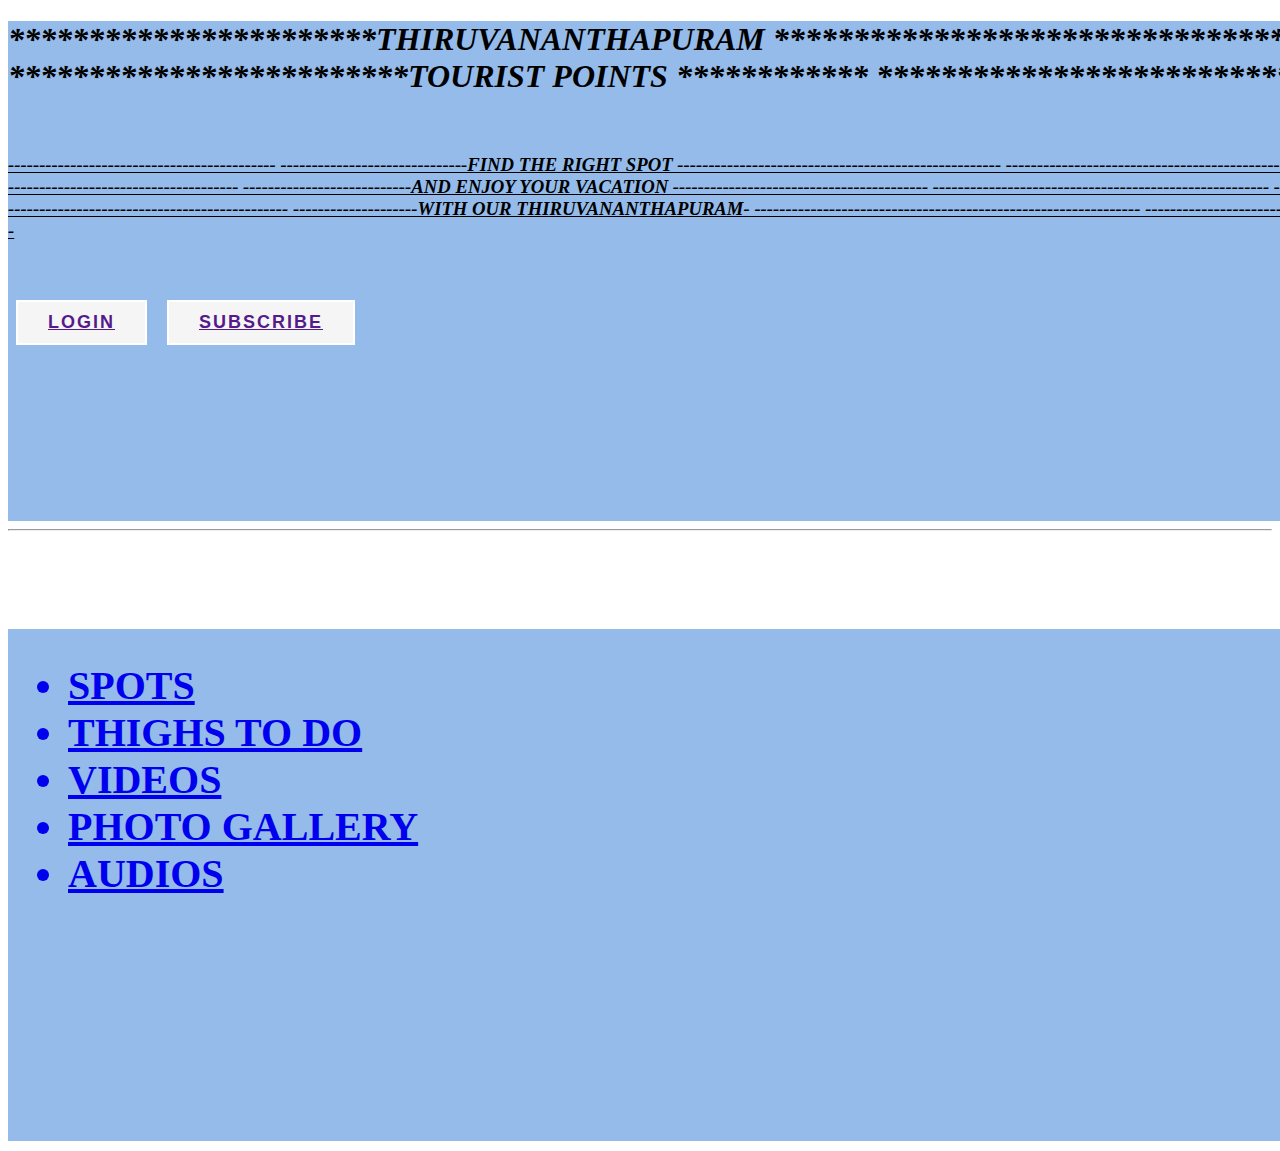
<file: index.html>
<!DOCTYPE html>
<html lang="en">
<head>
    <meta charset="UTF-8">
    <meta http-equiv="X-UA-Compatible" content="IE=edge">
    <meta name="viewport" content="width=device-width, initial-scale=1.0">
    <title>First Page</title>
    <link rel="stylesheet" href="design.css" type="text/css">
</head>
<body>
    <div class="front">
    
    <h1><i>***********************THIRUVANANTHAPURAM
        ********************************
        ******<br>*************************TOURIST POINTS
        ************
        ********************************</i></h1>
        <br>
        <h3><u><i>-------------------------------------------
            ------------------------------FIND THE RIGHT SPOT
            ----------------------------------------------------
            ------------------------------------------------
            --------------
            <br>-------------------------------------
            ---------------------------AND ENJOY YOUR VACATION
            -----------------------------------------
            ------------------------------------------------------
            --------------<br>
            ---------------------------------------------
            --------------------WITH OUR THIRUVANANTHAPURAM-
            --------------------------------------------------------------
            -------------------------------------------</i></u></h3>
           
            <button class="btn"><a href="">LOGIN</a></button>
            <button class="btn2"><a href="">SUBSCRIBE</a></button>
           <div class="main">
             <marquee><a href="#">->WHERE TO GO</a>
               <a href="#">->WHERE TO STAY </a>
               <a href="#">->CONTACTS</a>
               <a href="#">->TRAVEL CARE</a>
               <a href="#">->COVID-19 INSTRUCTIONS</a>
               <a href="#">->WHERE TO GO</a>
               <a href="#">->WHERE TO STAY </a>
               <a href="#">->CONTACTS</a>
               <a href="#">->TRAVEL CARE</a>
               <a href="#">->COVID-19 INSTRUCTIONS</a> </marquee>
           </div>
<marquee>
    <img src="images/ptemple.jpg" width=500px height=500px>
    <img src="images/kanyakumari.jpg"width=500px height=500px>
    <img src="images/beach.jpg"width=500px height=500px>
    <img src="images/Shangumugham Beach.jpg"width=500px height=500px>
    <img src="images/ptemple.jpg"width=500px height=500px>
    <img src="images/kanyakumari.jpg"width=500px height=500px>
    <img src="images/beach.jpg"width=500px height=500px>
    <img src="images/Shangumugham Beach.jpg"width=500px height=500px>
    <img src="images/ptemple.jpg" width=500px height=500px>
    <img src="images/kanyakumari.jpg"width=500px height=500px>
    <img src="images/beach.jpg"width=500px height=500px>
    <img src="images/Shangumugham Beach.jpg"width=500px height=500px>
</marquee>
    </div>
    <hr>
    <br>
    <br>
    <br>
    <br>
    <br>
    <div class="list">
<ul>
  <h1><a href="spots.html"><li>SPOTS</li></a>
    <a href="things.html"> <li>THIGHS TO DO</li></a>
        <a href="videos.html"><li>VIDEOS</li></a>
            <a href="image.html"><li>PHOTO GALLERY</li></a>
                <a href="#"><li>AUDIOS</li></a></h1>
</ul>
</body>
</html>
</file>
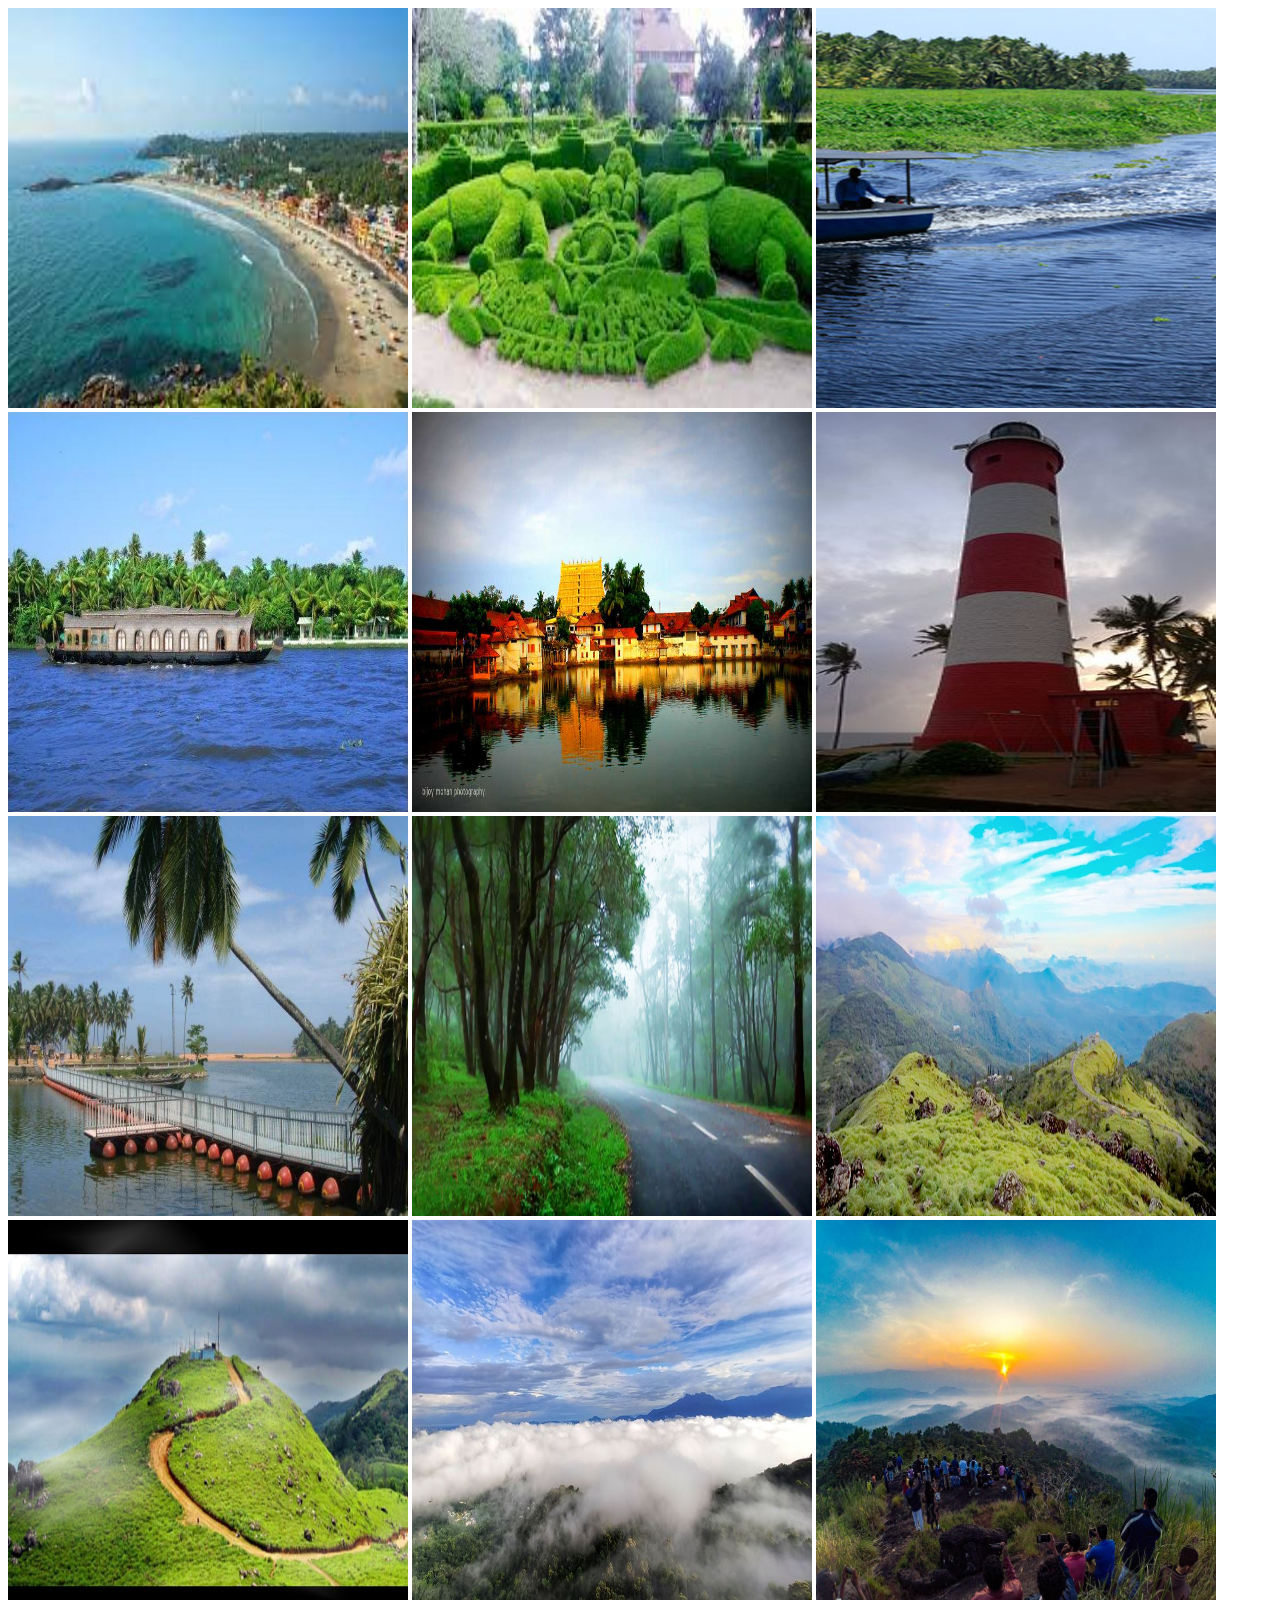
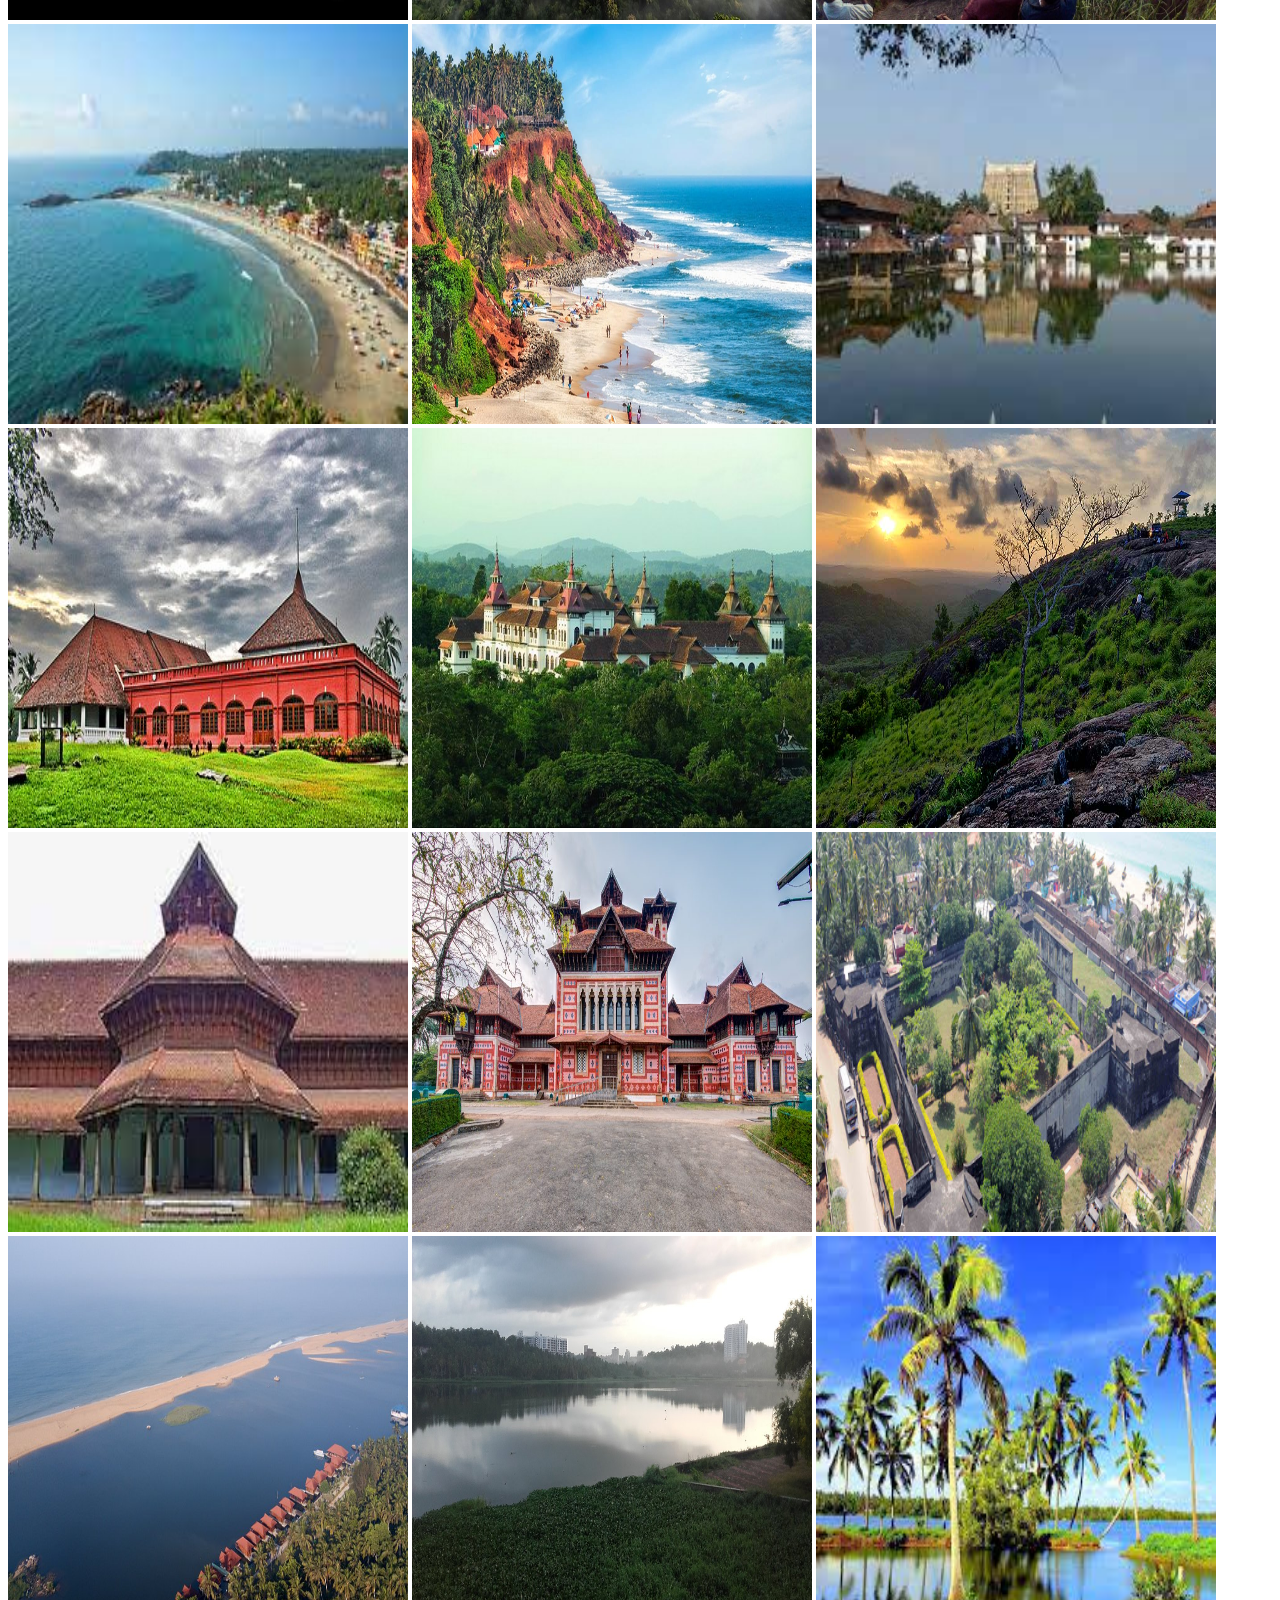
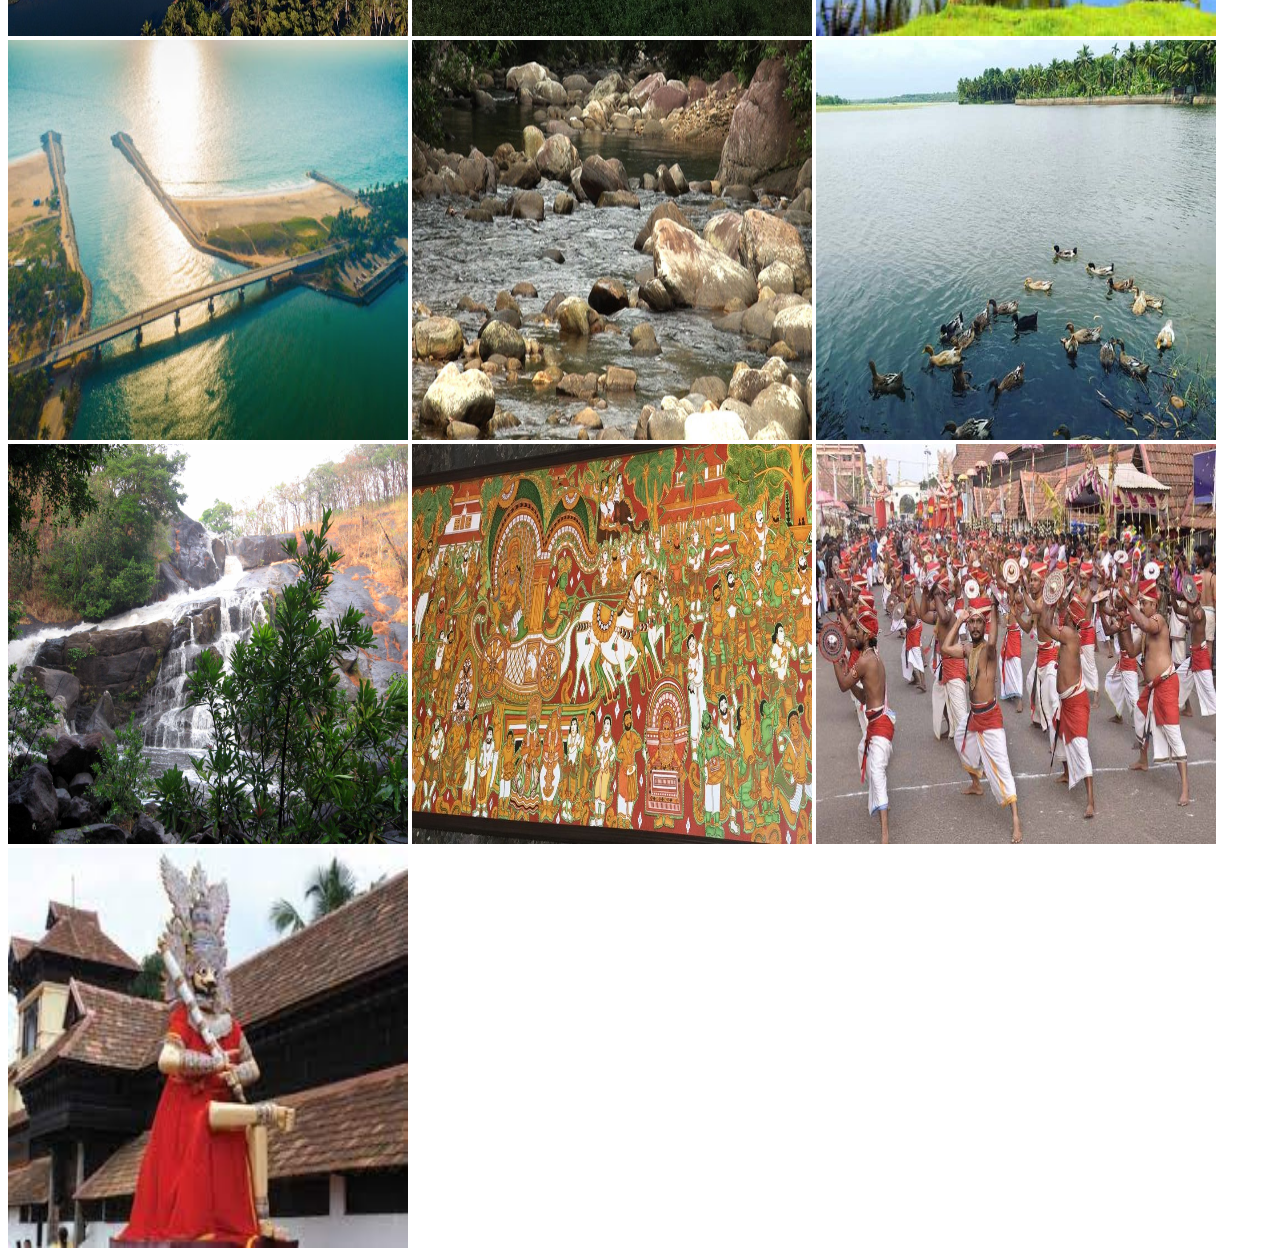
<file: image.html>
<!DOCTYPE html>
<html lang="en">
<head>
    <meta charset="UTF-8">
    <meta http-equiv="X-UA-Compatible" content="IE=edge">
    <meta name="viewport" content="width=device-width, initial-scale=1.0">
    <title>page4</title>
</head>
<body>
    <div>
        <img src="images/1.jpg"width=400px height=400>
        <img src="images/2.jpg"width=400px height=400>
        <img src="images/3.jpg"width=400px height=400>
        <img src="images/4.jpg"width=400px height=400>
        <img src="images/5.jpg"width=400px height=400>
        <img src="images/6.jpg"width=400px height=400>
        <img src="images/7.jpg"width=400px height=400>
        <img src="images/8.jpg"width=400px height=400>
        <img src="images/9.jpg"width=400px height=400>
        <img src="images/10.jpg"width=400px height=400>
        <img src="images/11.jpg"width=400px height=400>
        <img src="images/12.jpg"width=400px height=400>
        <img src="images/1.jpg"width=400px height=400>
        <img src="images/13.jpg"width=400px height=400>
        <img src="images/14.jpg"width=400px height=400>
        <img src="images/15.jpg"width=400px height=400>
        <img src="images/16.jpg"width=400px height=400>
        <img src="images/17.jpg"width=400px height=400>
        <img src="images/18.jpg"width=400px height=400>
        <img src="images/19.jpg"width=400px height=400>
        <img src="images/20.jpg"width=400px height=400>
        <img src="images/21.jpg"width=400px height=400>
        <img src="images/22.jpg"width=400px height=400>
        <img src="images/23.jpg"width=400px height=400>
        <img src="images/24.jpg"width=400px height=400> 
        <img src="images/25.jpg"width=400px height=400>
        <img src="images/26.jpg"width=400px height=400>
        <img src="images/27.jpg"width=400px height=400>
        <img src="images/28.jpg"width=400px height=400>
        <img src="images/29.jpg"width=400px height=400>
        <img src="images/30.jpg"width=400px height=400>
        
    </div>

</body>
</html>
</file>
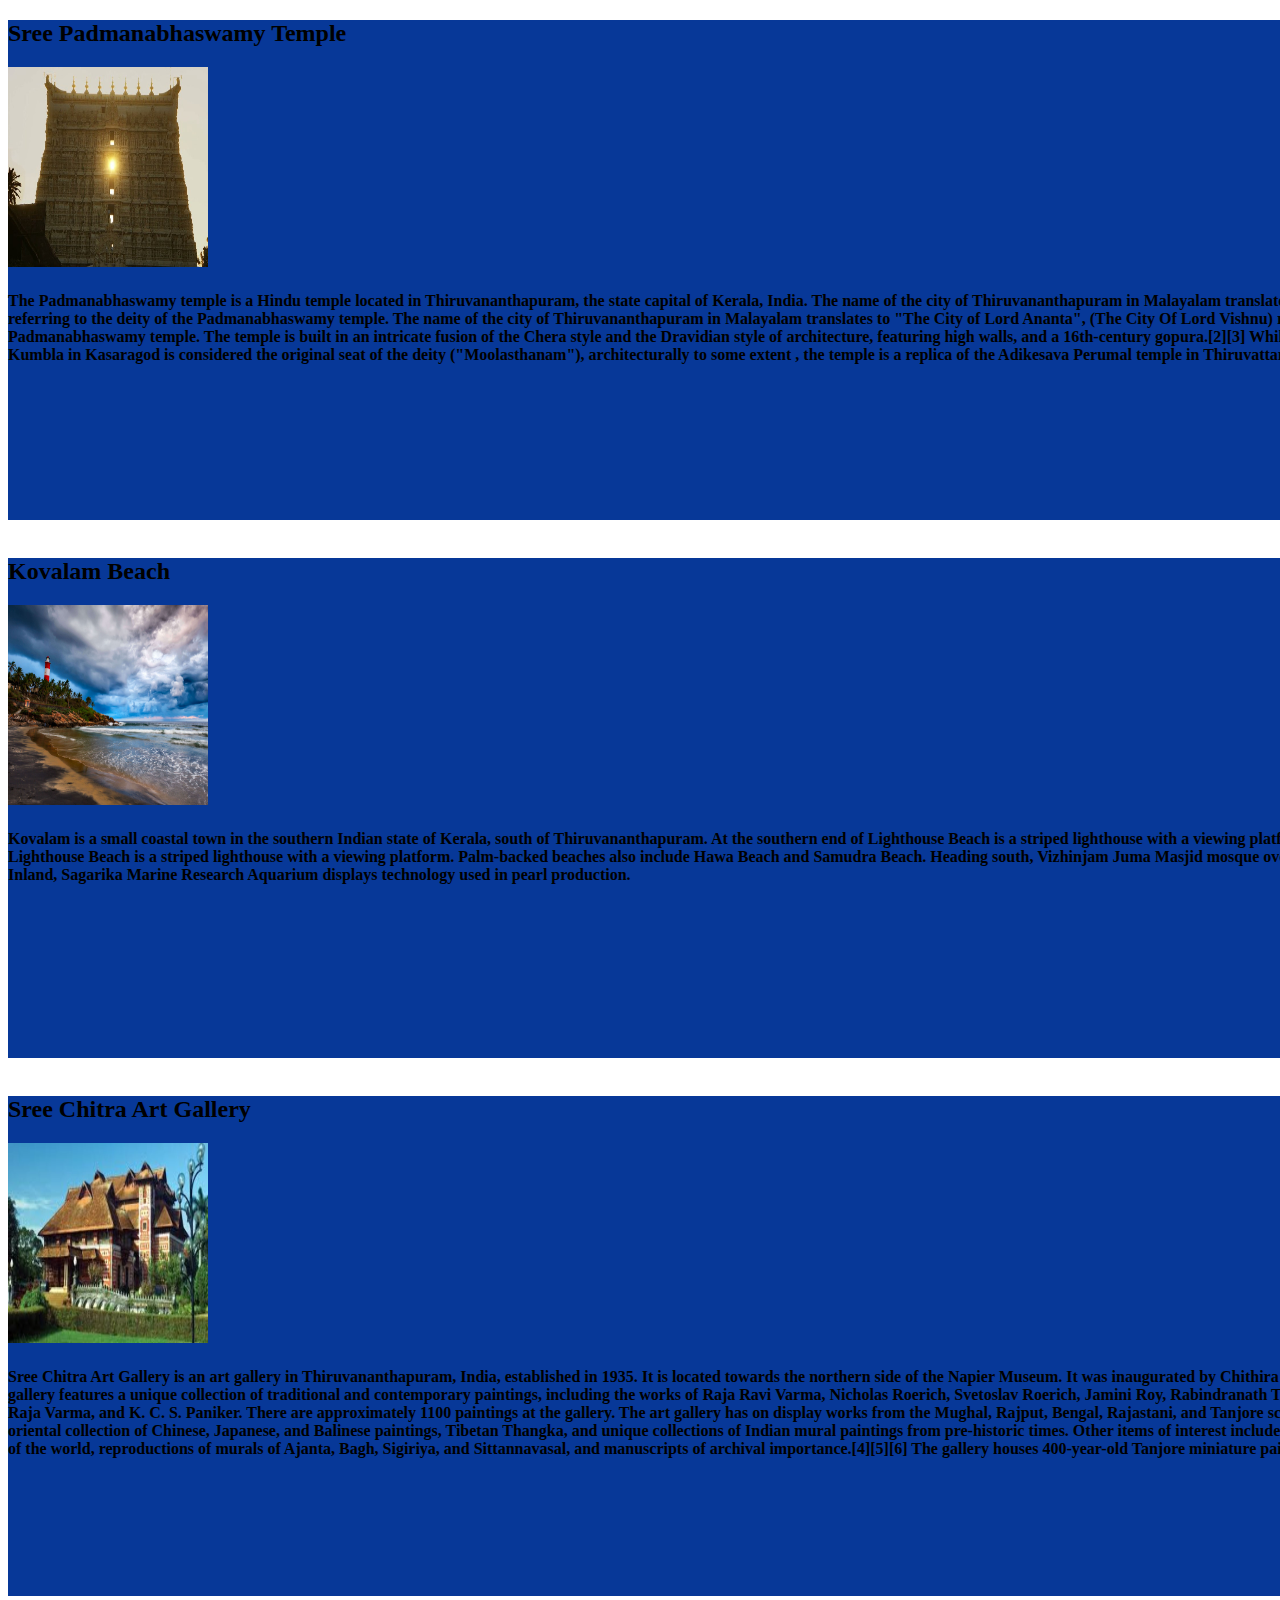
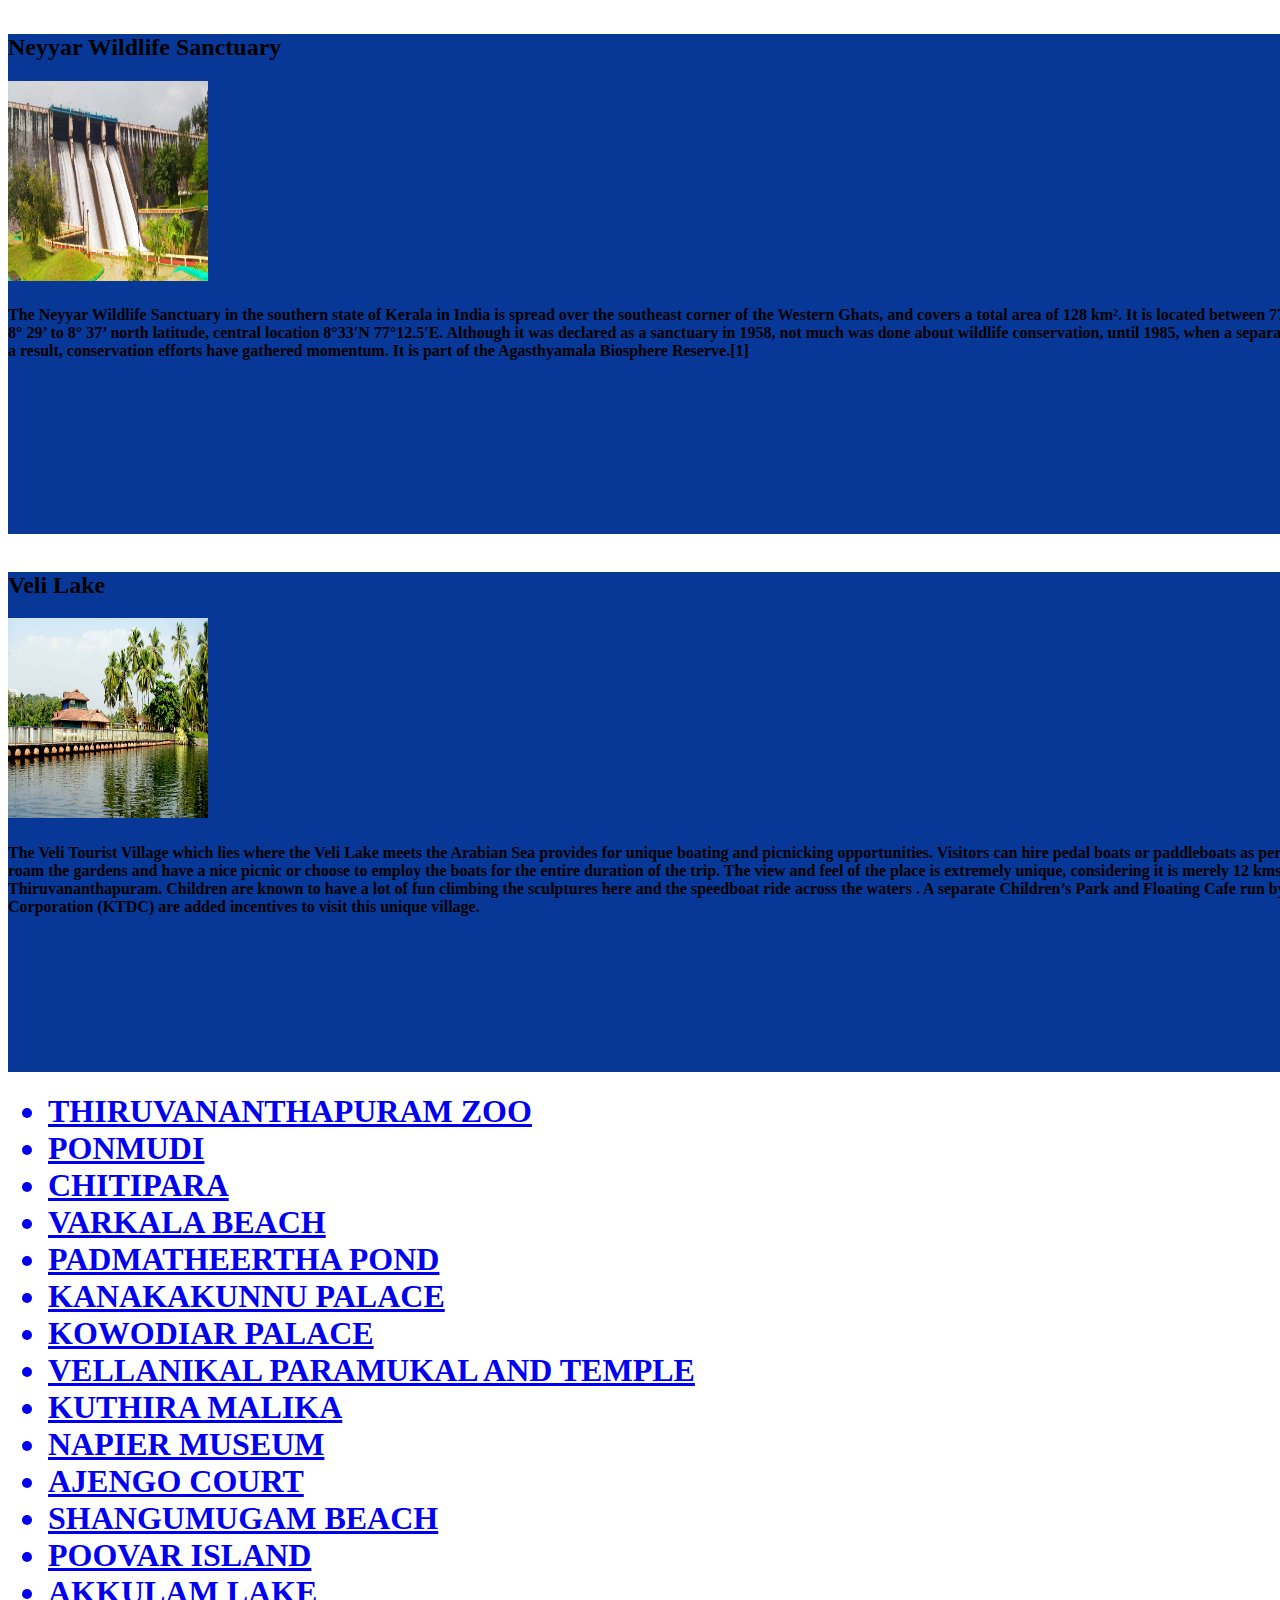
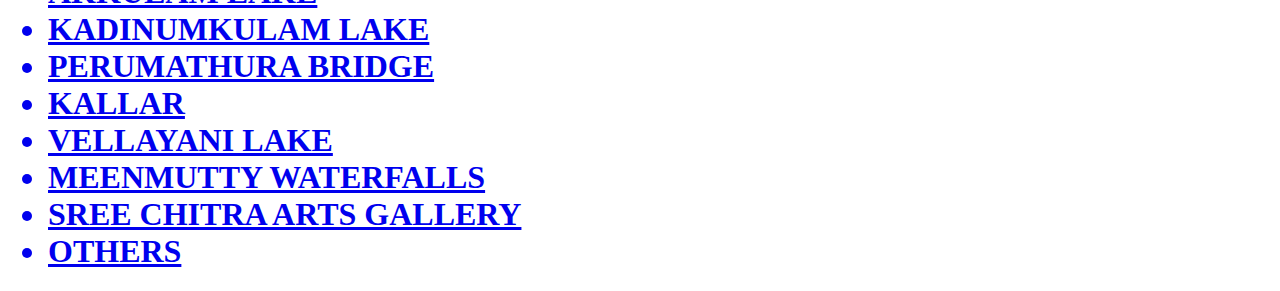
<file: spots.html>
<!DOCTYPE html>
<html lang="en">
<head>
    <meta charset="UTF-8">
    <meta http-equiv="X-UA-Compatible" content="IE=edge">
    <meta name="viewport" content="width=device-width, initial-scale=1.0">
    <title>page1</title>
    <link rel="stylesheet" href="spots.css" type="text/css">
</head>
<body>
    <div class="div1">
<h2>Sree Padmanabhaswamy Temple</h2>
<img src="images/ptemple.jpg" width="200px" height="200px">
<h4>The Padmanabhaswamy temple
     is a Hindu temple located in Thiruvananthapuram, 
     the state capital of Kerala, India. 
     The name of the city of Thiruvananthapuram 
    in Malayalam translates to "The City of Lord Ananta", 
    referring to the deity of the Padmanabhaswamy temple.
    The name of the city of Thiruvananthapuram in Malayalam
     translates to "The City of Lord Ananta", (The City Of Lord Vishnu) 
     referring to the deity of the Padmanabhaswamy temple. The temple is built 
     in an intricate fusion of the Chera style and the Dravidian style of architecture,
      featuring high walls, and a 16th-century gopura.[2][3] While the Ananthapura temple
       at Kumbla in Kasaragod is considered the original seat of the deity ("Moolasthanam"), 
       architecturally to some extent
    , the temple is a replica of the Adikesava Perumal temple in Thiruvattar.[</h4>
    </div>
    <br>
    <div class="div2">
<h2>Kovalam Beach</h2>
<img src="images/kovalam.jpg"width="200px" height="200px">
<h4>Kovalam is a small coastal town in 
    the southern Indian state of Kerala, 
    south of Thiruvananthapuram.
     At the southern end of Lighthouse Beach 
     is a striped lighthouse with a viewing platform.
      At the southern end of Lighthouse Beach is a striped
       lighthouse with a viewing platform. Palm-backed beaches 
       also include Hawa Beach and Samudra Beach. Heading south, 
       Vizhinjam Juma Masjid mosque overlooks the busy fishing harbor. Inland, 
     Sagarika Marine Research Aquarium displays technology used in pearl production. </h4>
    </div>
    <br>
    <div class="div3">
<h2>Sree Chitra Art Gallery</h2>
<img src="images/sreechitra.jpg"width="200px" height="200px">
<h4>Sree Chitra Art Gallery is an art gallery
     in Thiruvananthapuram, India,
      established in 1935. It is located
     towards the northern side of the Napier Museum.
      It was inaugurated by Chithira Thirunal Balarama Varma.
      The gallery features a unique collection of traditional 
      and contemporary paintings, including the works of Raja Ravi Varma,
       Nicholas Roerich, Svetoslav Roerich, Jamini Roy, Rabindranath Tagore,
        V. S. Valiathan, C. Raja Raja Varma, and K. C. S. Paniker.
        There are approximately 1100 paintings at the gallery.
The art gallery has on display works from the Mughal, Rajput, 
Bengal, Rajastani, and Tanjore schools of art.[1][2] It also has an oriental
 collection of Chinese, Japanese, and Balinese paintings, Tibetan Thangka,
  and unique collections of Indian mural paintings from pre-historic times.
   Other items of interest include miniatures from different
    parts of the world, reproductions of murals of Ajanta, Bagh,
     Sigiriya, and Sittannavasal, and manuscripts of archival
       importance.[4][5][6] The gallery houses
        400-year-old Tanjore miniature paintings.</h4>
    </div>
    <br>
        <div class="div4">
<h2>Neyyar Wildlife Sanctuary</h2>
<img src="images/neyyardam.jpg"width="200px" height="200px">
<h4>The Neyyar Wildlife Sanctuary in the
     southern state of Kerala in India is spread 
    over the southeast corner of the Western Ghats,
     and covers a total area of 128 km².
      It is located between 77° 8’ to 77° 17’ east longitude
       and 8° 29’ to 8° 37’ north latitude, central location 8°33′N 77°12.5′E.
        Although it was declared as a sanctuary in 1958, not much was done
         about wildlife conservation, until 1985, when a separate wildlife
          wing was set up and as a result, conservation 
     efforts have gathered momentum. It is part of
      the Agasthyamala Biosphere Reserve.[1]</h4>
        </div>  
        <br>
        <div class="div5">
<h2>Veli Lake</h2>
<img src="images/velilake.jpg"width="200px" height="200px">
<h4>The Veli Tourist Village which lies
     where the Veli Lake meets the Arabian 
     Sea provides for unique boating and picnicking 
     opportunities. Visitors can hire pedal boats or 
     paddleboats as per their convenience. One can also roam the
      gardens and have a nice picnic or choose to employ the
       boats for the entire duration of the trip. The view and feel of 
       the place is extremely unique, considering it is merely
        12 kms from the capital city of Thiruvananthapuram.
        Children are known to have a lot of fun climbing 
        the sculptures here and the speedboat ride across the waters
        . A separate Children’s Park and
         Floating Cafe run by Kerala Tourism
         Development Corporation (KTDC) are added 
         incentives to visit this unique village. </h4>
        </div>

        <div class="place">
        <ul>
            <h1><a href="#"><li>THIRUVANANTHAPURAM ZOO</li></a>
            <a href="#"> <li>PONMUDI</li></a>
            <a href="#"><li>CHITIPARA</li></a>
            <a href="#"><li>VARKALA BEACH</li></a>
            <a href="#"><li>PADMATHEERTHA POND</li></a>
            <a href="#"> <li>KANAKAKUNNU PALACE</li></a>
            <a href="#"><li>KOWODIAR PALACE</li></a>
            <a href="#"><li>VELLANIKAL PARAMUKAL AND TEMPLE</li></a>
            <a href="#"><li>KUTHIRA MALIKA</li></a>
            <a href="#"> <li>NAPIER MUSEUM</li></a>
            <a href="#"><li>AJENGO COURT</li></a>
            <a href="#"><li>SHANGUMUGAM BEACH</li></a>
            <a href="#"><li>POOVAR ISLAND</li></a>
            <a href="#"> <li>AKKULAM LAKE</li></a>
            <a href="#"><li>KADINUMKULAM LAKE</li></a>
            <a href="#"><li>PERUMATHURA BRIDGE</li></a>
            <a href="#"><li>KALLAR</li></a>
            <a href="#"> <li>VELLAYANI LAKE</li></a>
            <a href="#"><li>MEENMUTTY WATERFALLS</li></a>
            <a href="#"><li>SREE CHITRA ARTS GALLERY</li></a>
            <a href="#"><li>OTHERS</li></a>
          </ul>
          </div>
</body>
</html>
</file>
<file: design.css>
.front{
    width: 1400px;
    height: 500px;
    background-color:#94bbe9;
    text-decoration: whitesmoke;

}
.btn{
    cursor: pointer;
    color: black;
    font-size: 18px;
    letter-spacing:2px;
    padding: 10px 30px;
    border: 2px solid white;
    background:whitesmoke;
    text-decoration: none;
    text-align: center;
    font-weight: bold;
    margin: 40px 8px;
}
.btn2{
    cursor: pointer;
    color: black;
    font-size: 18px;
    letter-spacing:2px;
    padding: 10px 30px;
    border: 2px solid white;
    background: whitesmoke;
    text-decoration: none;
    text-align: center;
    font-weight: bold;
    margin: 40px 8px;
}
.main{
    text-align: right;
    flex: 1;
}
.main{
    padding: 6px 20px;
    text-decoration:red;
    color:red;
    margin-left: 50px;
    margin-bottom: 10px;
    font-size: 30px;
    font-weight: bold;

}
.list{
    padding: 6px 20px;
    text-decoration:red;
    color:red;
    margin-bottom: 10px;
    font-size: 20px;
    font-weight: bold;
}
.list{
    width: 1400px;
    height: 500px;
    background-color:#94bbe9;
    text-decoration: whitesmoke;
}
</file>
<file: spots.css>
.div1{
    width: 1500px;
    height: 500px;
    background-color:#073898;
    text-decoration: whitesmoke;

}
.div2{
    width: 1500px;
    height: 500px;
    background-color:#073898;
    text-decoration: whitesmoke;

}
.div3{
    width: 1500px;
    height: 500px;
    background-color:#073898;
    text-decoration: whitesmoke;

}
.div4{
    width: 1500px;
    height: 500px;
    background-color:#073898;
    text-decoration: whitesmoke;

}
.div5{
    width: 1500px;
    height: 500px;
    background-color:#073898;
    text-decoration: whitesmoke;

}
.place{
    margin-bottom: 0px;
    margin-top: 0px;
}
</file>
